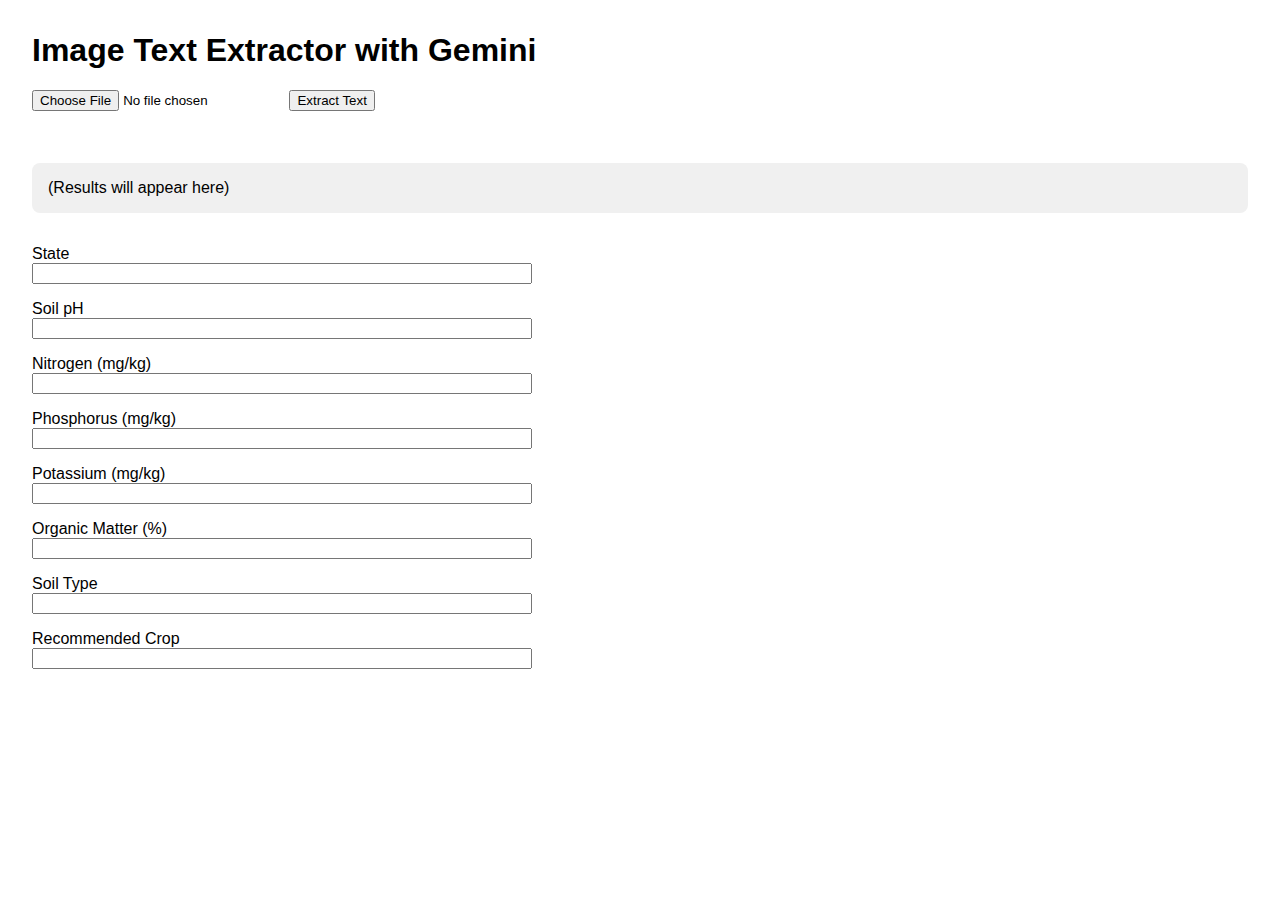
<file: index.html>
<!doctype html>
<html lang="en">
<head>
  <meta charset="UTF-8" />
  <meta name="viewport" content="width=device-width, initial-scale=1.0" />
  <title>Image Text Extractor with Gemini</title>
  <style>
    body { font-family: sans-serif; margin: 2rem; }
    .preview { max-width: 300px; margin-top: 1rem; }
    .output { margin-top: 2rem; white-space: pre-wrap; background: #f0f0f0; padding: 1rem; border-radius: 0.5rem; }
    .form-section { margin-top: 2rem; }
    .form-grid { display: grid; gap: 1rem; max-width: 500px; }
    .form-group { display: flex; flex-direction: column; }
  </style>
</head>
<body>
  <h1>Image Text Extractor with Gemini</h1>

  <form id="uploadForm">
    <input type="file" accept="image/png, image/jpeg" required />
    <button type="submit">Extract Text</button>
  </form>

  <img class="preview" />
  <div class="output">(Results will appear here)</div>
  <button id="processDataBtn" style="display: none;">Process Information</button>

  <main>
    <section class="form-section">
      <form id="soilForm">
        <div class="form-grid">
          <div class="form-group">
            <label for="state" id="labelState">State</label>
            <input type="text" id="state" required />
          </div>
          <div class="form-group">
            <label for="ph" id="labelPH">Soil pH</label>
            <input type="number" id="ph" step="0.1" required min="0" max="14"/>
          </div>
          <div class="form-group">
            <label for="nitrogen" id="labelNitrogen">Nitrogen (mg/kg)</label>
            <input type="number" id="nitrogen" required/>
          </div>
          <div class="form-group">
            <label for="phosphorus" id="labelPhosphorus">Phosphorus (mg/kg)</label>
            <input type="number" id="phosphorus" required/>
          </div>
          <div class="form-group">
            <label for="potassium" id="labelPotassium">Potassium (mg/kg)</label>
            <input type="number" id="potassium" required/>
          </div>
          <div class="form-group">
            <label for="organicMatter" id="labelOrganic">Organic Matter (%)</label>
            <input type="number" id="organicMatter" step="0.1" required/>
          </div>
          <div class="form-group">
            <label for="texture" id="labelTexture">Soil Type</label>
            <input type="text" id="texture" required />
          </div>
          <div class="form-group">
            <label for="recommendedCrop" id="labelCrop">Recommended Crop</label>
            <input type="text" id="recommendedCrop" readonly />
          </div>
        </div>
      </form>
    </section>
  </main>

  <script type="module" src="/main.js"></script>
</body>
</html>
</file>
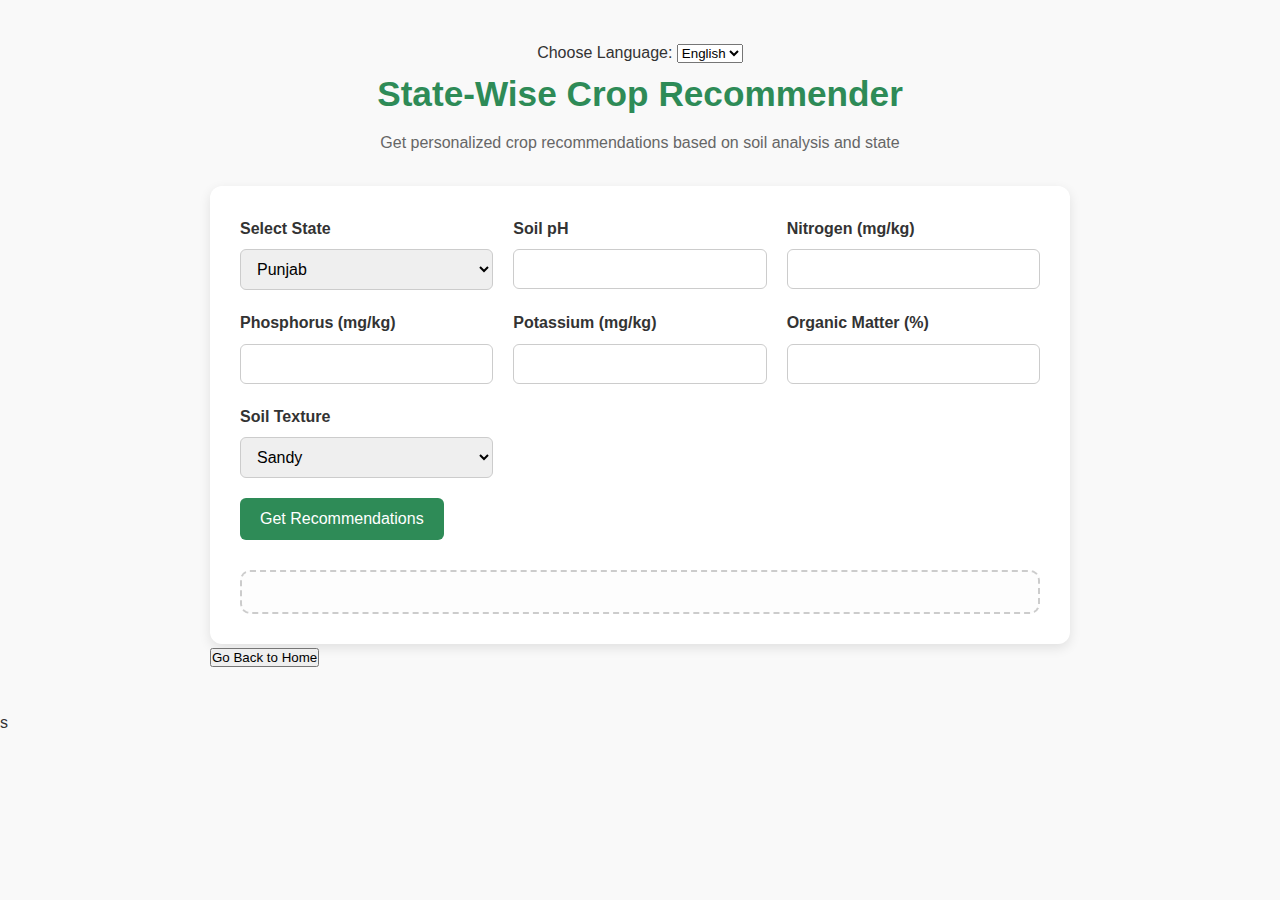
<file: product.html>
<!DOCTYPE html>
<html lang="en">
<head>
    <meta charset="UTF-8">
    <meta name="viewport" content="width=device-width, initial-scale=1.0">
    <title>State-Wise Crop Recommender</title>
    <link rel="stylesheet" href="style.css">
</head>
<body>

    <div class="container">
        <header>
          <div class="language-selector">
            <label for="lang" id="langLabel">Choose Language:</label>
            <select id="lang">
              <option value="en">English</option>
              <option value="hi">हिन्दी</option>
              <option value="bn">বাংলা</option>
            </select>
          </div>
          <h1 id="title">State-Wise Crop Recommender</h1>
          <p id="subtitle">Get personalized crop recommendations based on soil analysis and state</p>
        </header>
    
        <main>
            <section class="form-section">
              <form id="soilForm">
                <div class="form-grid">
                  <div class="form-group">
                    <label for="state" id="labelState">Select State</label>
                    <select id="state" required>
                      <option value="Punjab">Punjab</option>
                      <option value="Maharashtra">Maharashtra</option>
                      <option value="Karnataka">Karnataka</option>
                      <option value="Tamil Nadu">Tamil Nadu</option>
                      <option value="Uttar Pradesh">Uttar Pradesh</option>
                      <option value="Gujarat">Gujarat</option>
                      <option value="Rajasthan">Rajasthan</option>
                      <option value="West Bengal">West Bengal</option>
                      <option value="Andhra Pradesh">Andhra Pradesh</option>
                      <option value="Madhya Pradesh">Madhya Pradesh</option>
                      <option value="Kerala">Kerala</option>
                      <option value="Assam">Assam</option>
                      <option value="Odisha">Odisha</option>
                    </select>
                  </div>
                  <div class="form-group">
                    <label for="ph" id="labelPH">Soil pH</label>
                    <input type="number" id="ph" step="0.1" required min="0" max="14"/>
                  </div>
                  <div class="form-group">
                    <label for="nitrogen" id="labelNitrogen">Nitrogen (mg/kg)</label>
                    <input type="number" id="nitrogen" required/>
                  </div>
                  <div class="form-group">
                    <label for="phosphorus" id="labelPhosphorus">Phosphorus (mg/kg)</label>
                    <input type="number" id="phosphorus" required/>
                  </div>
                  <div class="form-group">
                    <label for="potassium" id="labelPotassium">Potassium (mg/kg)</label>
                    <input type="number" id="potassium" required/>
                  </div>
                  <div class="form-group">
                    <label for="organicMatter" id="labelOrganic">Organic Matter (%)</label>
                    <input type="number" id="organicMatter" step="0.1" required/>
                  </div>
                  <div class="form-group">
                    <label for="texture" id="labelTexture">Soil Texture</label>
                    <select id="texture" required>
                      <option id="optionSandy" value="sandy">Sandy</option>
                      <option id="optionLoamy" value="loamy">Loamy</option>
                      <option id="optionClay" value="clay">Clay</option>
                    </select>
                  </div>
                </div>
                <button type="submit" id="submitBtn">Get Recommendations</button>
              </form>
              <div id="results"></div>
            </section>
          </main>
          <button onclick="window.location.href='index.html'">Go Back to Home</button>

        </div>
      <script src="lang.js"></script>
      <script src="script2.js"></script>s
</body>
</html>
</file>
<file: style.css>
/* Reset some default browser styles */
* {
  margin: 0;
  padding: 0;
  box-sizing: border-box;
}

/* Base body styles */
body {
  font-family: 'Segoe UI', Tahoma, Geneva, Verdana, sans-serif;
  background-color: #f9f9f9;
  color: #333;
  line-height: 1.6;
}

/* Container */
.container {
  max-width: 900px;
  margin: 0 auto;
  padding: 40px 20px;
}

/* Header */
header {
  text-align: center;
  margin-bottom: 30px;
}

header h1 {
  font-size: 2.2rem;
  color: #2e8b57;
}

header p {
  font-size: 1rem;
  color: #666;
  margin-top: 8px;
}

/* Form Section */
.form-section {
  background: #ffffff;
  padding: 30px;
  border-radius: 12px;
  box-shadow: 0 4px 12px rgba(0, 0, 0, 0.1);
}

/* Form Grid Layout */
.form-grid {
  display: grid;
  grid-template-columns: repeat(auto-fit, minmax(250px, 1fr));
  gap: 20px;
}

/* Form Group */
.form-group label {
  display: block;
  margin-bottom: 8px;
  font-weight: 600;
}

.form-group input,
.form-group select {
  width: 100%;
  padding: 10px 12px;
  font-size: 1rem;
  border: 1px solid #ccc;
  border-radius: 6px;
  transition: border-color 0.3s ease;
}

.form-group input:focus,
.form-group select:focus {
  border-color: #2e8b57;
  outline: none;
}

/* Submit Button */
button[type="submit"] {
  background-color: #2e8b57;
  color: #fff;
  border: none;
  padding: 12px 20px;
  margin-top: 20px;
  border-radius: 6px;
  cursor: pointer;
  font-size: 1rem;
  transition: background-color 0.3s ease;
}

button[type="submit"]:hover {
  background-color: #256d45;
}

/* Results Box */
#results {
  margin-top: 30px;
  padding: 20px;
  border: 2px dashed #ccc;
  border-radius: 10px;
  background: #fdfdfd;
}

#results h2 {
  color: #2e8b57;
  margin-bottom: 10px;
}

#results ul {
  list-style-type: disc;
  margin-left: 20px;
}

#results p {
  color: #555;
}
</file>
